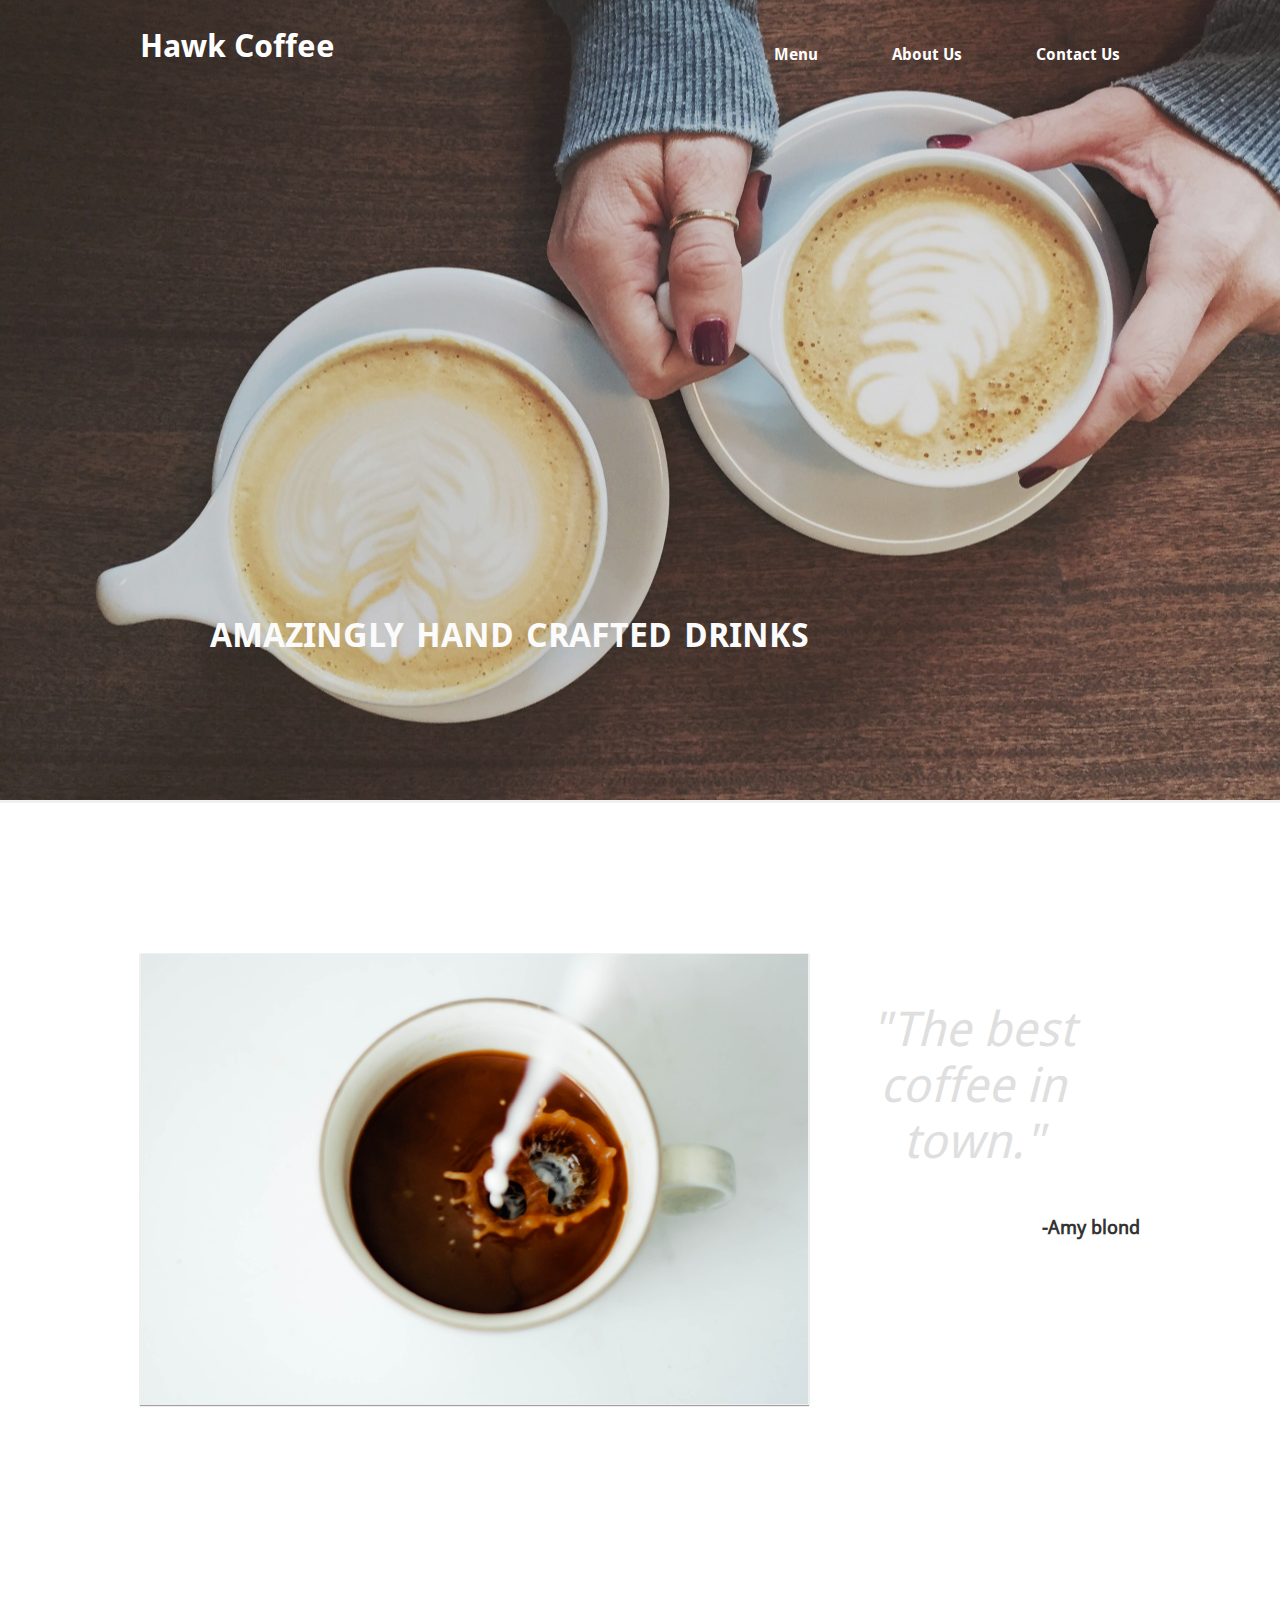
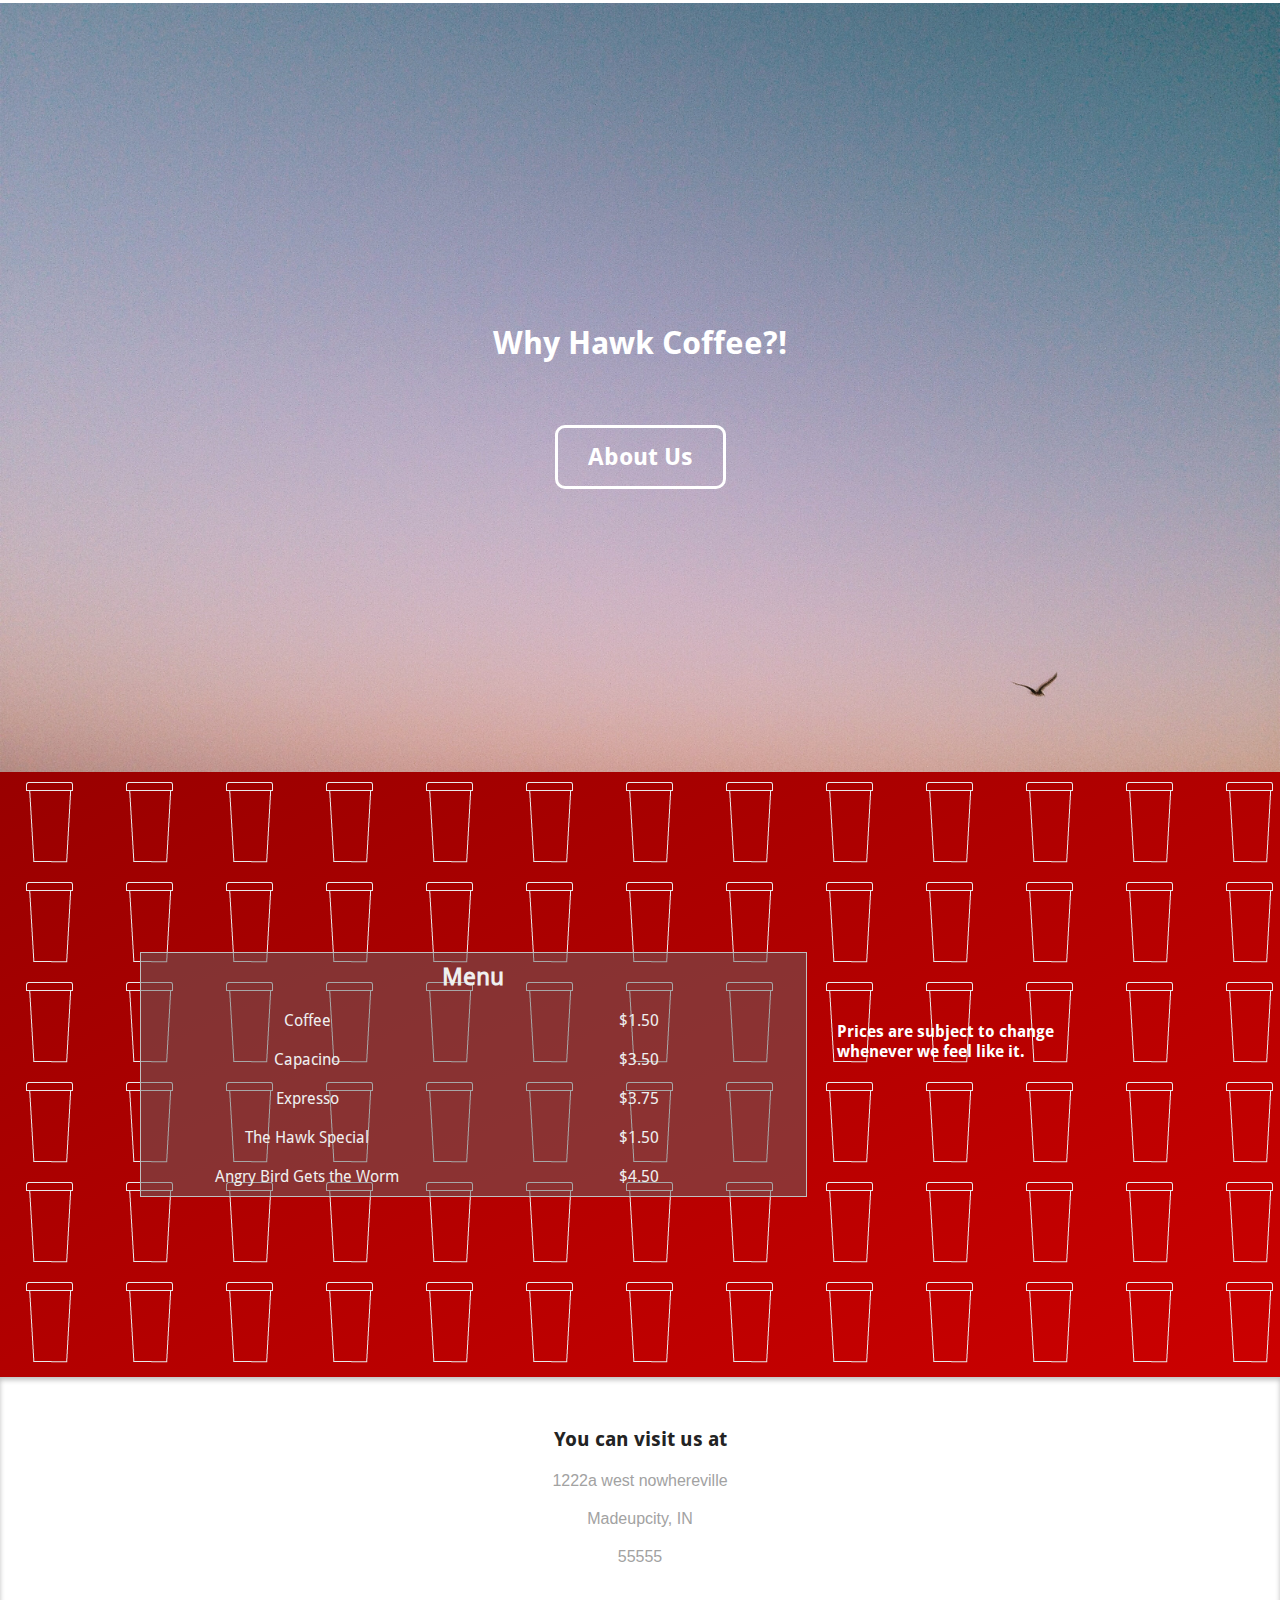
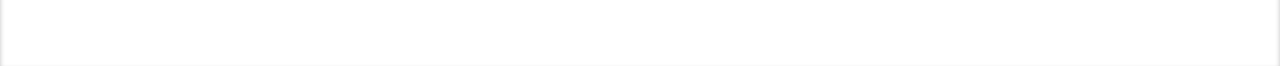
<file: index.html>
<!DOCTYPE html>
<html>
<head>
  <title>Aaron Elliott : Assignment 1</title>
  <meta http-equiv="Content-Type" content="text/html; charset=UTF-8" />
  <meta name="viewport" content="width=device-width, initial-scale=1.0">
  <link href="css/main.css" rel="stylesheet" media="screen">
  <link href="css/normalize.css" rel="stylesheet" media="screen">
  <script type="text/javascript" src="js/jquery.js"></script>
  

</head>

<body>

  <div class="form-mask">

    <div class="exit">x</div>

    <form id="contact-us">
      <h3>Contact Us</h3>
      
      <label>First Name</label>
      
      <input type="text" name="firstname" required>
      
      <label>Last Name</label>
      
      <input type="text" name="lastname" required>

      <label >Email</label>
      
      <input type="email" required>
      
      <label>Message</label>
      
      <textarea placeholder="type your message here"></textarea>
      
      <div class="clear"></div>

      <button type="submit" value="Submit">submit</button>
      
      <div class="clear"></div>
    
    </form>

  </div>
  <!-- HEADER -->
  <div class="header-wrapper">
    
    <div class="container header">
  	
      <h2>Hawk Coffee</h2>

      <div class="nav-menu">

        <nav class="nav"><!--nav-->

          <a href="#"><p class="navbtn">Menu</p></a>

          <a href="#"><p class="navbtn">About Us</p></a>

          <a href="#" id="contact"><p class="navbtn">Contact Us</p></a>

        </nav><!-- end nav-->
      
      </div>
  	
    </div>

  </div>
  <!-- END HEADER -->

  <!-- WRAPPER  -->
  <div class="wrapper">

    <div class="slider">

      <div class="slides">

        <div class="slide" id="slide_1">

          <div class="mask">

            <div id="slide" class="slideContent">

              <h1 id="slideTitle">amazingly hand crafted drinks</h1>

            </div>

          </div>

        </div>

      </div>

    </div><!-- slider container -->


  </div>
  <!-- END SLIDER WRAPPER -->

  <!-- CALLOUT  -->
  <div class="wrapper gradient-callout ">

    <div class="container" id="callout">

      <div class="column column2-3">

        <div class="coffee-image"><img src="images/milkandcoffee.jpg" alt="coffee"></div>

      </div>

      <div class='column1-3 column'>  

        <blockquote>"The best coffee in town."</blockquote>

        <h3>-Amy blond</h3>

      </div>
      
    </div>
    
  </div>
  <!-- END CALLOUT -->

  <div class="clear"></div>

  <!-- COLORED CALLOUT-->
  <div class="colored-callout">

    <div class="container">
      
      <h1>Why Hawk Coffee?!</h1>

      <a><p class="cta">About Us</p></a>

    </div>

  </div>
  <!-- END COLORED CALLOUT -->

  <div class="menu_wrapper">

    <div class="container">

      <div class="column column2-3 menu">

          <table class="menu-table">

            <tr>
              <th colspan="2">Menu</th>
            </tr>
            
            <tr>



              <td>Coffee</td>
        
              <td>$1.50</td>

            </tr>
        
            <tr>

              <td>Capacino</td>
        
              <td>$3.50</td>

            </tr>
        
            <tr>

              <td>Expresso</td>
        
              <td>$3.75</td>

            </tr>
        
            <tr>

              <td>The Hawk Special</td>
        
              <td>$1.50</td>

            </tr>
        
            <tr>

              <td>Angry Bird Gets the Worm</td>
        
              <td>$4.50</td>

            </tr>

          </table>

        </div>
        
        <div class="column column1-3 menuRight">

          <p>Prices are subject to change whenever we feel like it.</p>

        </div>

        <div class="clear"></div>

      </div>
   
    </div>

  <div class="footer-wrapper">  <!-- FOOTER  -->

    <footer>

      <p>You can visit us at</p>

      <ul>

        <li>1222a west nowhereville</li>

        <li>Madeupcity, IN</li>

        <li>55555</li>

      </ul>

    </footer>

  </div><!-- END FOOTER -->

</body><!-- END BODY -->
<script type="text/javascript" src="js/main.js"></script>

</html>
</file>
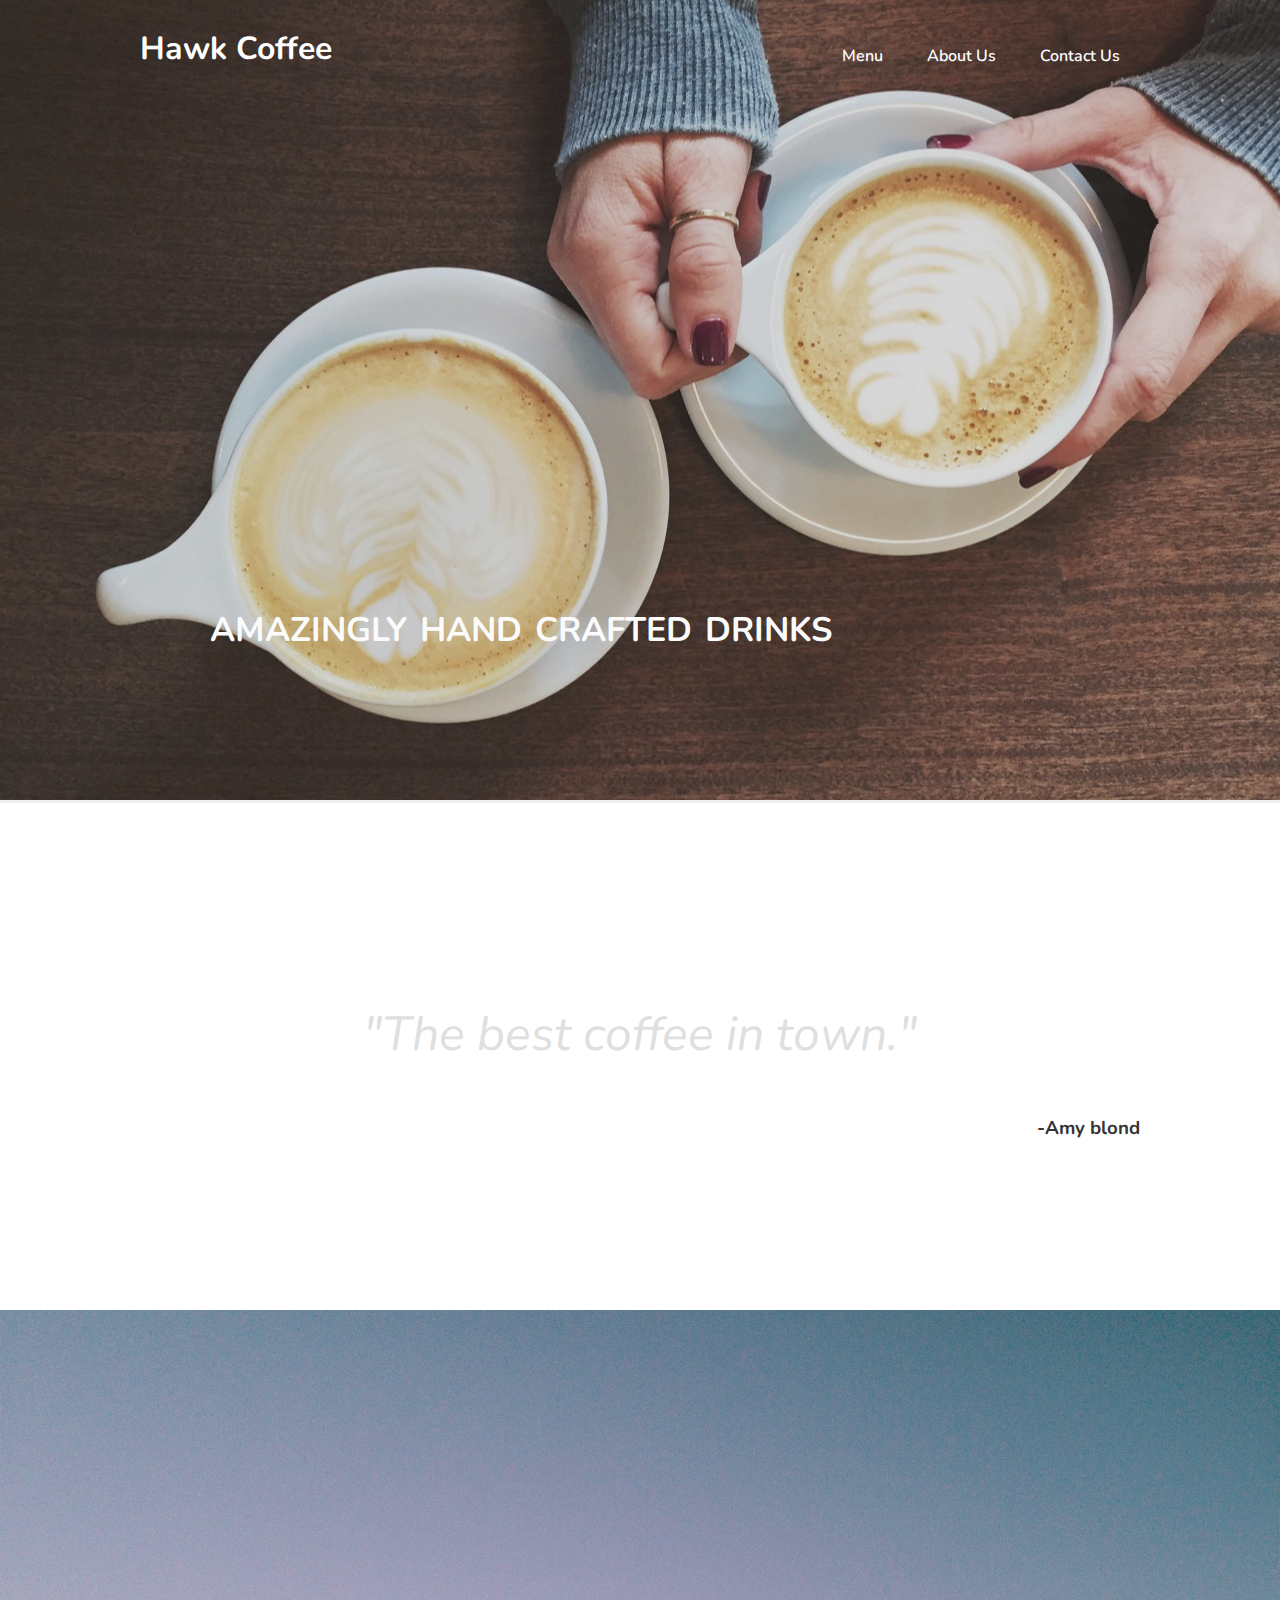
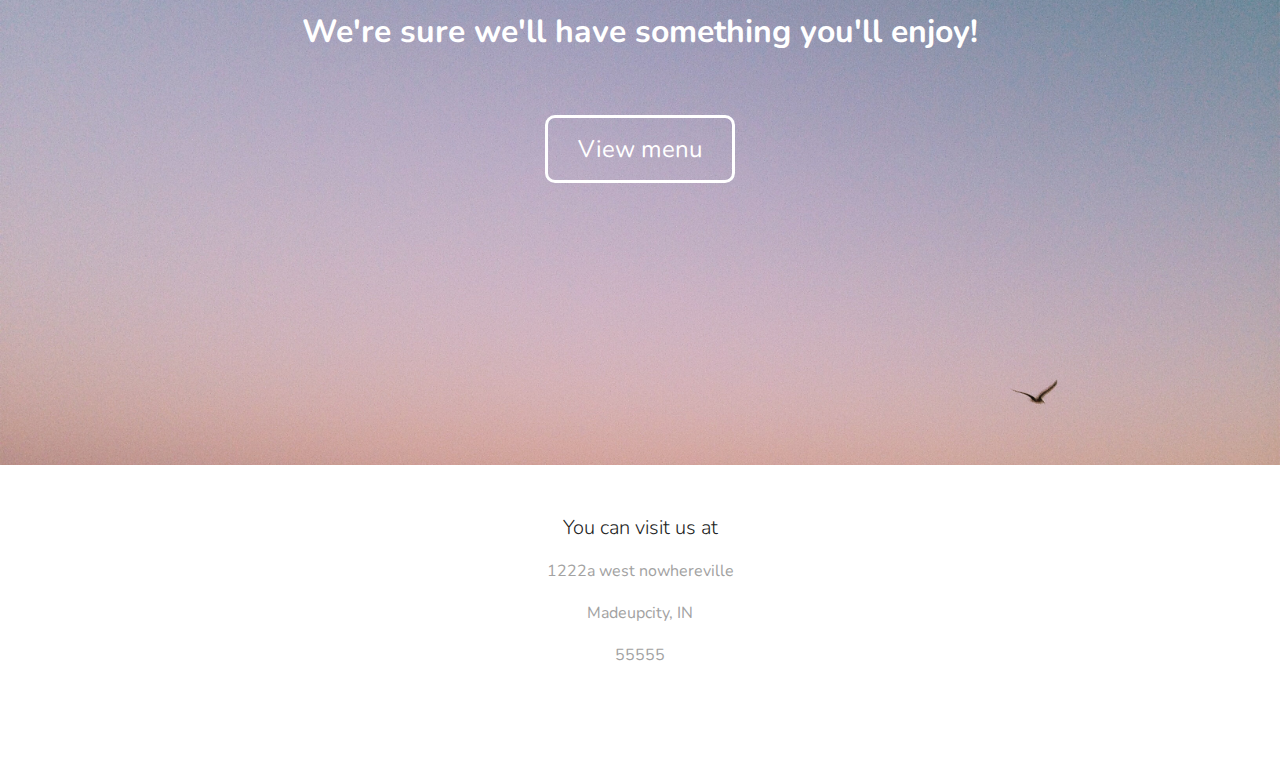
<file: Elliott_Aaron_Project1/index.html>
<!DOCTYPE html>
<html>
  <head>
    <title>Aaron Elliott : Assignment 1</title>
    <meta http-equiv="Content-Type" content="text/html; charset=UTF-8" />
    <meta name="viewport" content="width=device-width, initial-scale=1.0">
    <link href="css/main.css" rel="stylesheet" media="screen">
    <link href="css/normalize.css" rel="stylesheet" media="screen">
    <link href='http://fonts.googleapis.com/css?family=Nunito' rel='stylesheet' type='text/css'>

  </head>

  <body>

<div class="header-wrapper">
  
  <div class="container">
		
    <div class="row">

			<div class="column twelve header" >

				<h2>Hawk Coffee</h2>

        <div class="nav-menu">

          <div calss="main-nav" id="main-nav">

            <a href="#"><li class="nav-btn">Menu</li></a>
            
            <a href="#"><li class="nav-btn">About Us</li></a>
            
            <a href="#"><li class="nav-btn">Contact Us</li></a>

          </div>

        </div>

			</div>

		</div>

	</div>

</div>


<div class="wrapper">

  <div class="row">

    <div class="slider">

      <div class="slides">

        <div class="slide" id="slide_1">

          <div class="mask">

            <div id="slide" class="slideContent">

              <h1 id="slideTitle">amazingly hand crafted drinks</h1>

            </div>

          </div>

        </div>

      </div>

    </div><!-- slider container -->

  </div>
  
</div>

<div class="wrapper">


  <div class="container" id="callout">


    <blockquote>"The best coffee in town."</blockquote>

    <h3>-Amy blond</h3>
    
    </div>
  
  </div>

</div>

<div class="colored-callout">

  <div class="container">
    
    <strong>We're sure we'll have something you'll enjoy!</strong>


    <a><li class="cta">View menu</li></a>
  </div>

</div>







<div class="footer-wrapper">



      <p>You can visit us at</p>

      <ul>

        <li>1222a west nowhereville</li>

        <li>Madeupcity, IN</li>

        <li>55555</li>

      </ul>




</div>


</div>
         
  </body>
  <script type="text/javascript" src="js/jquery.js"></script>

    <script type="text/javascript">




    </script>

</html>
</file>
<file: css/main.css>
/*FONTS*/
@font-face {
  font-family: 'Droid-Bold';
  src: url('../fonts/DroidSans-Bold.ttf'); /* IE9 Compat Modes */
  src: url('../fonts/DroidSans-Bold.ttf')  format('truetype'); /* Safari, Android, iOS */
}
@font-face {
  font-family: 'Droid-Reg';
  src: url('../fonts/DroidSans.ttf'); /* IE9 Compat Modes */
  src: url('../fonts/DroidSans.ttf')  format('truetype'); /* Safari, Android, iOS */
}
/*LAYOUT STYLES*/
html,
body{
	background-color:#fff;
	height: 100%;
	width: 100%;
	font-family: 'Droid-Reg', sans-serif;
}
h1,h2,p{
	font-family: 'Droid-Bold', sans-serif;
}
h1{ 

}
h2{ 
	font-size: 2em;
}
p{
	font-weight:300;
	line-height: 1.25;
	font-size:1em;
	text-indent: 30px;

}
ul{
	padding:0;
	margin: 0;
}
li{
	list-style: none;
	font-family: 'Nunito', sans-serif;
	margin: 0;
}
a{
	text-decoration: none;
	font-variant: none;
	outline: none;
	font-family: 'Nunito', sans-serif;
}

a:link,
a:visited,
a:hover{
	border:none;
	outline:none;

}
a:active{
	color:#ABAB00;
}

/*MAIN STYLES*/
/*START GRID*/
div#container, div.container { position: relative; width:100%; max-width: 1000px; margin: 0 auto;  }



.column{float:left;}
.column1-3{width:33.33%; height:auto;}
.column2-3{width:66.66%; height:auto;}
.columnWhole{width:100%; height:auto;}

/*END GRID*/
.clear {
	clear: both;
	display: block;
	overflow: hidden;
	visibility: hidden;
	width: 0;
	height: 0;
}


.form-mask{
	position: absolute;
	min-height: 100%;
	min-width: 100%;
	background-color: rgba(100,100,100,0.8);
	z-index: 99999999;
	padding-top: 20px;
}

.exit{
	width:auto;
	padding:2px 10px;
	font-size: 1.5em;
	border:solid thin #fff;
	display: inline;
	border-radius: 70%;
	margin: 30px 10px;
	color:#fff;
	cursor: pointer;

}	
.exit:hover{ 
	background-color: rgba(245,245,245,0.5);
}	

#contact-us{
	width:300px;
	padding: 20px;
	background-color: #bfbfbf;
	margin: 0 auto;
	margin-top: 100px;
}

#contact-us input,textarea{
	display: block;
	float: right;
	margin: 10px 0px;

}

#contact-us label{
	display: block;
	float: left;
	margin: 10px 0px;
}

#contact-us textarea{
	width:100%;
	height: 300px;
	max-height: 100px;
	max-width: 100%;
	min-width: 100%;

}

#contact-us button{
	float: right;
	margin: 10px 0px;
	margin-right: 120px;
	width: 75px;
	height:	40px;
	font-weight: 800;
	background-color:#22aa22;
	border-radius: 10px;
	border:solid thin #22aa22;
	color:#fff;
}

.header-wrapper{
	width: 100%;
	height: auto;
	color:#fff;
	position: absolute;
	z-index:9999;
	margin-top: 0;
	height: 45px;
}
.header{
	margin: 0px auto;
}
.header li{
	font-size: 1.25em;
	display: inline-block;
	font-weight: 600;
	margin-top: 10px;
	margin-bottom: 0;
}
.header h2{
	display: inline;
	float: left;
}
.nav {
	float: right;
	width: auto;
	min-width:300px;
	padding:0px 0px;
	margin:0;	
}
p.navbtn{
	padding: 5px 10px;
	color:#fff;
	font-size: 1em;
	margin: 40px 10px;
	color:#fefefe;
	display: inline-block;
}

/*SLIDER CSS*/

.mask{
	background-color:rgba(100,100,100,.25);
	width: 100%;
	height: 100%;
	position: relative;
	top:0;
	left:0;

}
.slider{
	position:relative;
	overflow: hidden;
	height:100%;
	min-height: 800px;
	border-bottom: solid medium #F0F0F0;
	background-color: #000;
}
.slides{
	width:100%;
	height:100%;
	min-height: 800px;
	position:relative;

}
.slide{
	width:100%;
	height:100%;
	min-height: 800px;
	display:none;
	position:absolute;
	background-size: cover;
	background-position: center;
}
.slideContent{
    margin-left: auto;
    margin-right: auto;
    width: 76%;
    max-width:1000px;
    font-family: 'Oswald', sans-serif;
}
.slide:first-child{
	display:block;
}
#slideTitle{
	color: #FBFBFB;
	padding: 10px;
	font-size: 3em;
	position: absolute;
	bottom:100px;
	left: 200px;
	font-variant: small-caps;
}
#slide_1{
	background-image:url(../images/coffeewithhands.jpg);
}


/*MAIN CONTENT CSS*/
.wrapper{
	width: 100%;
	background-color: #fff;

}


/*CALLOUT STYLES*/
.quote{
	font-style: italic;
	color:#343434;
	text-indent: 0px;
}
#callout{
	padding: 150px 0px;
	height:500px;
}
#callout blockquote{
	color:#dfdfdf;
	text-align: center;
	font-size: 3em;	
	font-style: italic;
}
#callout h3{
	text-align:center;
	text-align: right;
	color:#343434;
}
.coffee-image{
	background-size:cover;
	overflow: hidden;
	width:100%;
	height:450px;
	border:solid thin #f0f0f0;
	box-shadow:0px 1px 1px #a0a0a0;
}
.coffee-image img{
	width: 100%;
	height: 100%;
}
.colored-callout{
	text-align: center;
	background-image:url(../images/sky.jpg);
	background-size: cover;
	padding-top: 300px;
	padding-bottom: 300px;
	max-height: 600px;
	overflow: hidden;
}

.colored-callout  h1{
	font-size: 2em;
	color:#fff;
	display: block;
	margin-bottom: 80px;
}

.colored-callout .cta{
	display: inline;
	padding: 15px 30px;
	font-size: 1.5em;
	color:#fff;
	border-radius:10px;
	border: solid medium #fff;
	cursor: pointer;
}
.colored-callout .cta:hover{
	background-color: rgba(245,245,245,0.5);
}

.menu_wrapper{
	padding:150px 0px;
	background:url(../images/coffee-repeat.png), -webkit-linear-gradient(left top, #990000 , #CC0000); /* For Safari 5.1 to 6.0 */
	background: url(../images/coffee-repeat.png),-o-linear-gradient(bottom right, #990000, #CC0000); /* For Opera 11.1 to 12.0 */
	background: url(../images/coffee-repeat.png),-moz-linear-gradient(bottom right, #990000, #CC0000); /* For Firefox 3.6 to 15 */
	background:url(../images/coffee-repeat.png), linear-gradient(to bottom right, #990000, #CC0000); /* Standard syntax */
	
}
.menu{
	padding:30px 0px;
}
.menu table{
	padding:30px 0px;
	margin: 0;
	color:#efefef;
	width:100%;
	border:solid thin #bfbfbf;
	background-color: rgba(100,100,100,0.5);
}
.menu th{
	padding:0;
	margin: 0;
	color:#efefef;
	text-align: center;
	font-size: 1.5em;
	padding: 10px 0px;
}
.menu tr{

}
.menu td{
	color:#efefef;
	padding:10px 10px;
	text-align:center;
	width:50%;
}

.menuRight{

}
.menuRight p {
	color:#fff;
	padding:100px 30px;
	margin:0;
	text-indent: 0px;
}
/*FOOTER STYLES*/
.footer-wrapper{
	text-align: center;
	padding:30px 0px 80px 0px;
	box-shadow: 0px 3px  5px #bfbfbf inset;
}
.footer-wrapper ul{
	text-align: center;
}
.footer-wrapper ul li{
	margin:20px 0px;
	color:#a2a2a2;
}
.footer-wrapper p{
	padding: 0;
	margin:20px 30px 20px 0px;
	text-align: center;
	font-size: 1.25em;
	color:#232323;
}
</file>
<file: Elliott_Aaron_Project1/css/main.css>
/*LAYOUT STYLES*/
html,
body{
	background-color:#fff;
	height: 100%;
	width: 100%;
	font-family: 'Nunito', sans-serif;
}
h1,h2,p{
	font-family: 'Nunito', sans-serif;
}
h1{ 

}
h2{ 

	font-size: 2em;

}
p{
	font-weight:300;
	line-height: 1.25;
	font-size:1em;
	text-indent: 30px;

}
ul{
	padding:0;
	margin: 0;
}
li{
	list-style: none;
	font-family: 'Nunito', sans-serif;
	margin: 0;
}


a{
	text-decoration: none;
	font-variant: none;
	outline: none;
	font-family: 'Nunito', sans-serif;

}

div#container, div.container { position: relative; width: 1000px; margin: 0 auto;  }

.clear {
clear: both;
display: block;
overflow: hidden;
visibility: hidden;
width: 0;
height: 0;
}

.header-wrapper{
	width: 100%;
	height: auto;
	color:#fff;
	position: absolute;
	z-index:9999;
	margin-top: 0;
	height: 45px;
}
.header{
	margin: 0px auto;
}
.header li{

	font-size: 1.25em;
	display: inline-block;
	font-weight: 600;
	margin-top: 10px;
	margin-bottom: 0;

}
.header h2{
	display: inline;
	float: left;


}
.nav-menu{
	float: right;
	width: auto;
	padding:40px 0px;
	margin:0;	

}
ul.main-nav{
	padding:0;
	margin: 0;
}
li.nav-btn{
	padding: 5px 10px;
	color:#fff;
	font-size: 1em;
	margin: 0px 10px;
	color:#fefefe;

}
/*SLIDER CSS*/


.mask{
	background-color:rgba(100,100,100,.25);
	width: 100%;
	height: 100%;
	position: relative;
	top:0;
	left:0;

}
.slider{

	position:relative;
	overflow: hidden;
	height:100%;
	min-height: 800px;
	border-bottom: solid medium #F0F0F0;
	background-color: #000;

}
.slides{
	width:100%;
		height:100%;
	min-height: 800px;
	position:relative;

}
.slide{
	width:100%;
	height:100%;
	min-height: 800px;
	display:none;
	position:absolute;
	background-size: cover;
	background-position: center;

}
.slideContent{
	    margin-left: auto;
        margin-right: auto;
        width: 76%;
        max-width:1000px;
        font-family: 'Oswald', sans-serif;
 

}
.slide:first-child{
	display:block;
}

#slideTitle{
	color: #FBFBFB;
	padding: 10px;
	font-size: 3em;
	position: absolute;
	bottom:100px;
	left: 200px;
	max-width: auto;
	font-variant: small-caps;


}
#slide_1{
	background-image:url(../img/coffeewithhands.jpg);
}
#slide_2{
	background-image:url(../img/sky.jpg);
}
#slide_3{
	background-image:url(../img/AP83.jpg);
}
/*MAIN CONTENT CSS*/
.wrapper{
	width: 100%;
	background-color: #fff;

}

.quote{
	font-style: italic;
	color:#343434;
	text-indent: 0px;

}
#callout{
	padding: 150px 0px;
}
#callout blockquote{
	color:#dfdfdf;
	text-align: center;
	font-size: 3em;	
	font-style: italic;
}
#callout h3{
	text-align:center;
	text-align: right;
	color:#343434;
}

.colored-callout{
	text-align: center;
	background-image:url(../img/sky.jpg);
	background-size: cover;
	padding-top: 300px;
	padding-bottom: 300px;
	max-height: 600px;
	overflow: hidden;
}

.colored-callout strong{
	font-size: 2em;
	color:#fff;
	display: block;
	margin-bottom: 80px;

}

.colored-callout .cta{
	display: inline;
	padding: 15px 30px;
	font-size: 1.5em;
	color:#fff;
	border-radius:10px;
	border: solid medium #fff;
	cursor: pointer;
}
.colored-callout .cta:hover{
	background-color: rgba(245,245,245,0.5);
}

.footer-wrapper{
	text-align: center;
	padding:30px 0px 80px 0px;
}
.footer-wrapper ul{
	text-align: center;
}
.footer-wrapper ul li{
	margin:20px 0px;
	color:#a2a2a2;
}

.footer-wrapper p{
	padding: 0;
	margin:20px 30px 20px 0px;
	text-align: center;
	font-size: 1.25em;
	color:#232323;
}
</file>
